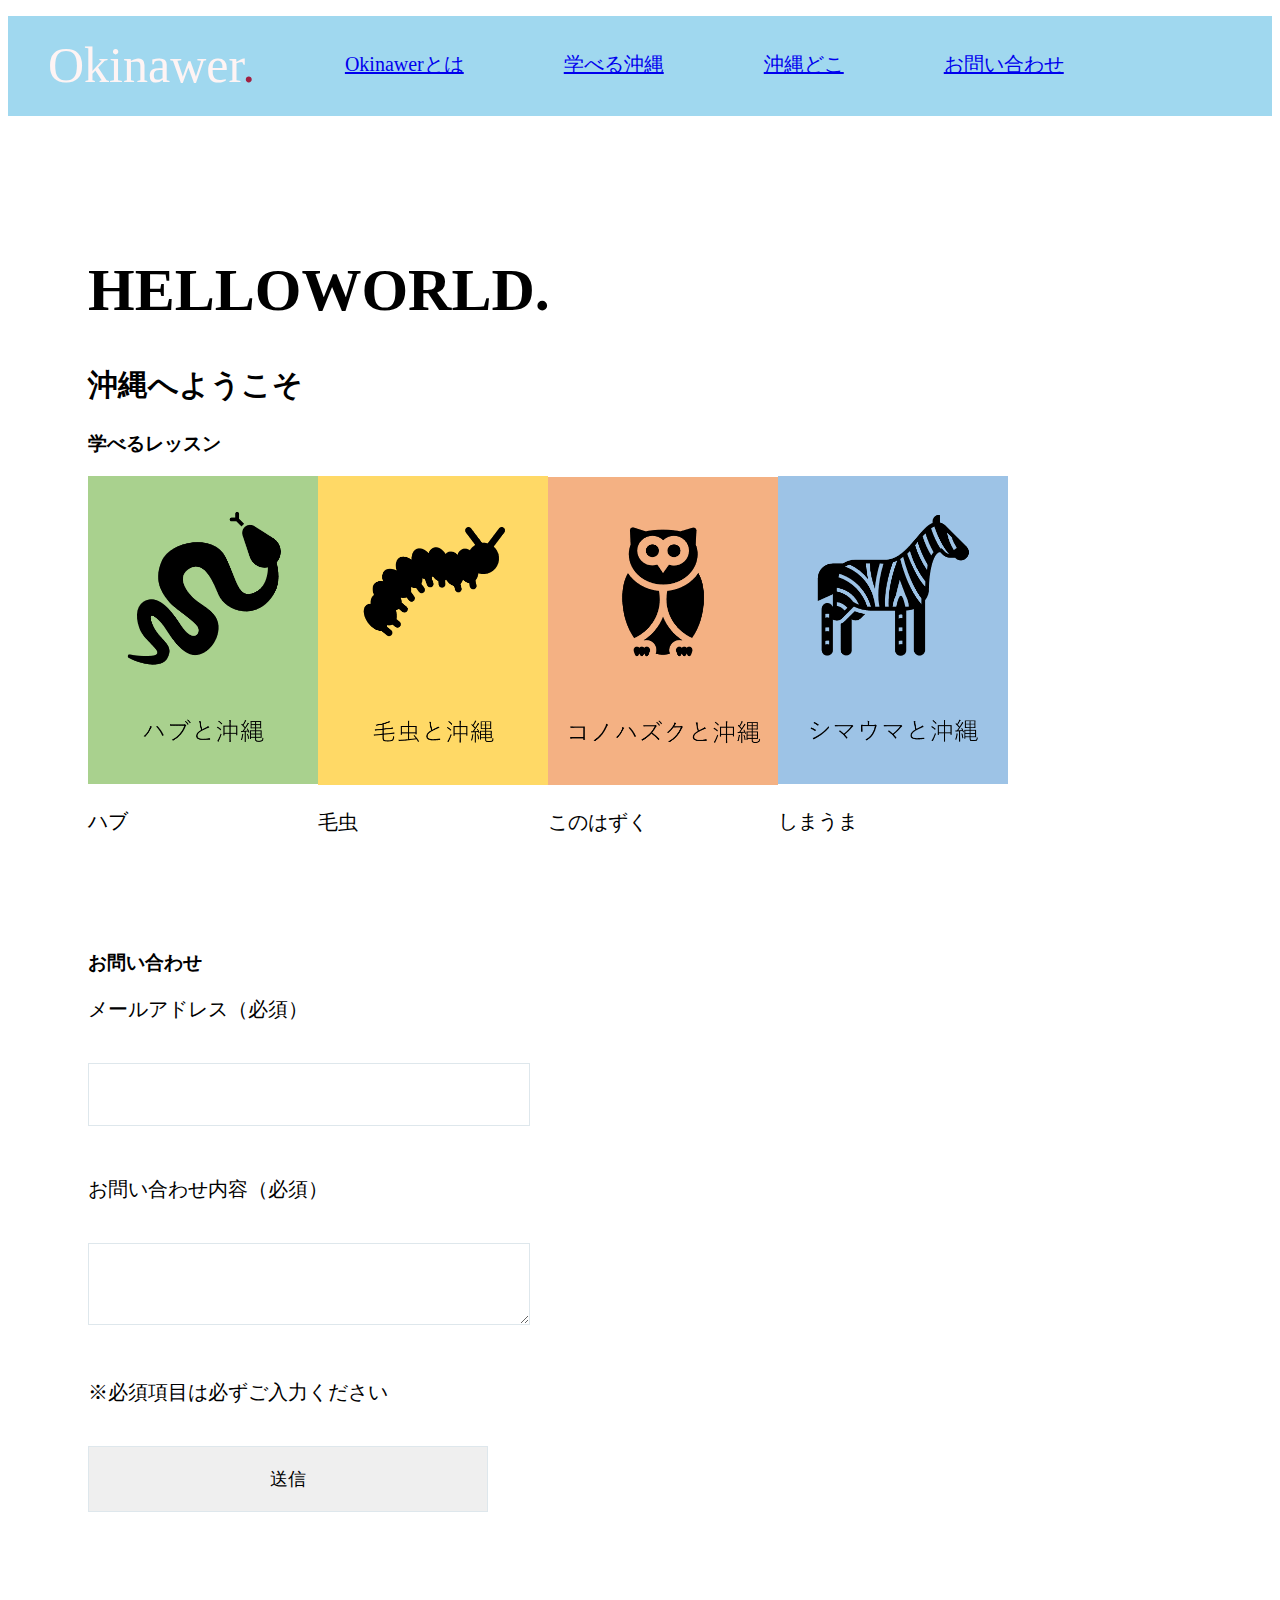
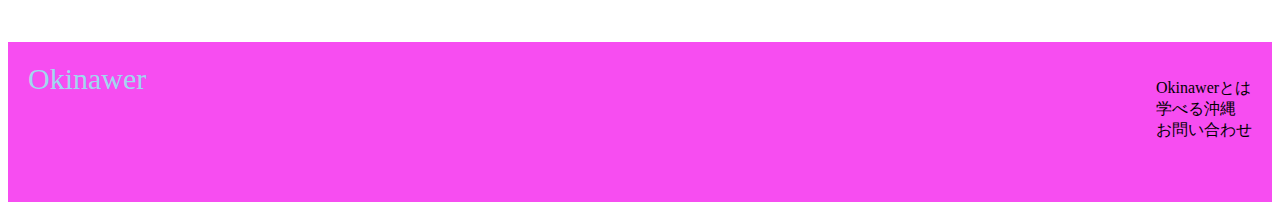
<file: index.html>
<!DOCTYPE html>
<html>
<head>
	<meta charset="utf-8">

	<title>Okinawer</title>
	<link rel="stylesheet" type="text/css" href="css/index.css">
</head>


<body>

	<div class="header">
		
		<div class="header-logo">Okinawer<span>.</span></div>

		
			<ul class="header-list">
				<li><a href="Okinawertoha.html">Okinawerとは</a></li>
				<li><a href="manabuokinawa.html">学べる沖縄</a></li>
				<li><a href="okinawadoko.html">沖縄どこ</a></li>
				<li><a href="otoiawase">お問い合わせ</a></li>
			</ul>

		
	</div>
	<div class="main">
		<div class="copy-container">
			<h1>HELLOWORLD<span>.</span></h1>
			<h2>沖縄へようこそ</h2>
		</div>


		<div class="contents">
			<h3>学べるレッスン</h3>

			<div class="contents-item">
				<img src="img/hebi.png">
				<p>ハブ</p>
			</div>

			<div class="contents-item">
				<img src="img/kemusi.png">
				<p>毛虫</p>
			</div>

			<div class="contents-item">
				<img src="img/mimizuku.png">
				<p>このはずく</p>
			</div>

			<div class="contents-item">
				<img src="img/simauma.png">
				<p>しまうま</p>
				
			</div>

		</div>

		<div class="contact-form">
			<h3 class="section-title">お問い合わせ</h3>
			<p>メールアドレス（必須）</p>
			<input>
			<p>お問い合わせ内容（必須）</p>
			<textarea></textarea>
			<p>※必須項目は必ずご入力ください</p>
			<input class="contact-submit" type="submit" value="送信">
		</div>

			</div>
	<div class="footer">
		<div class="footer-logo">Okinawer</div>
		
			<ul class="footer-list">
				<li>Okinawerとは</li>
				<li>学べる沖縄</li>
				<li>お問い合わせ</li>
			</ul>
		
	</div>

</body>

</html>
</file>
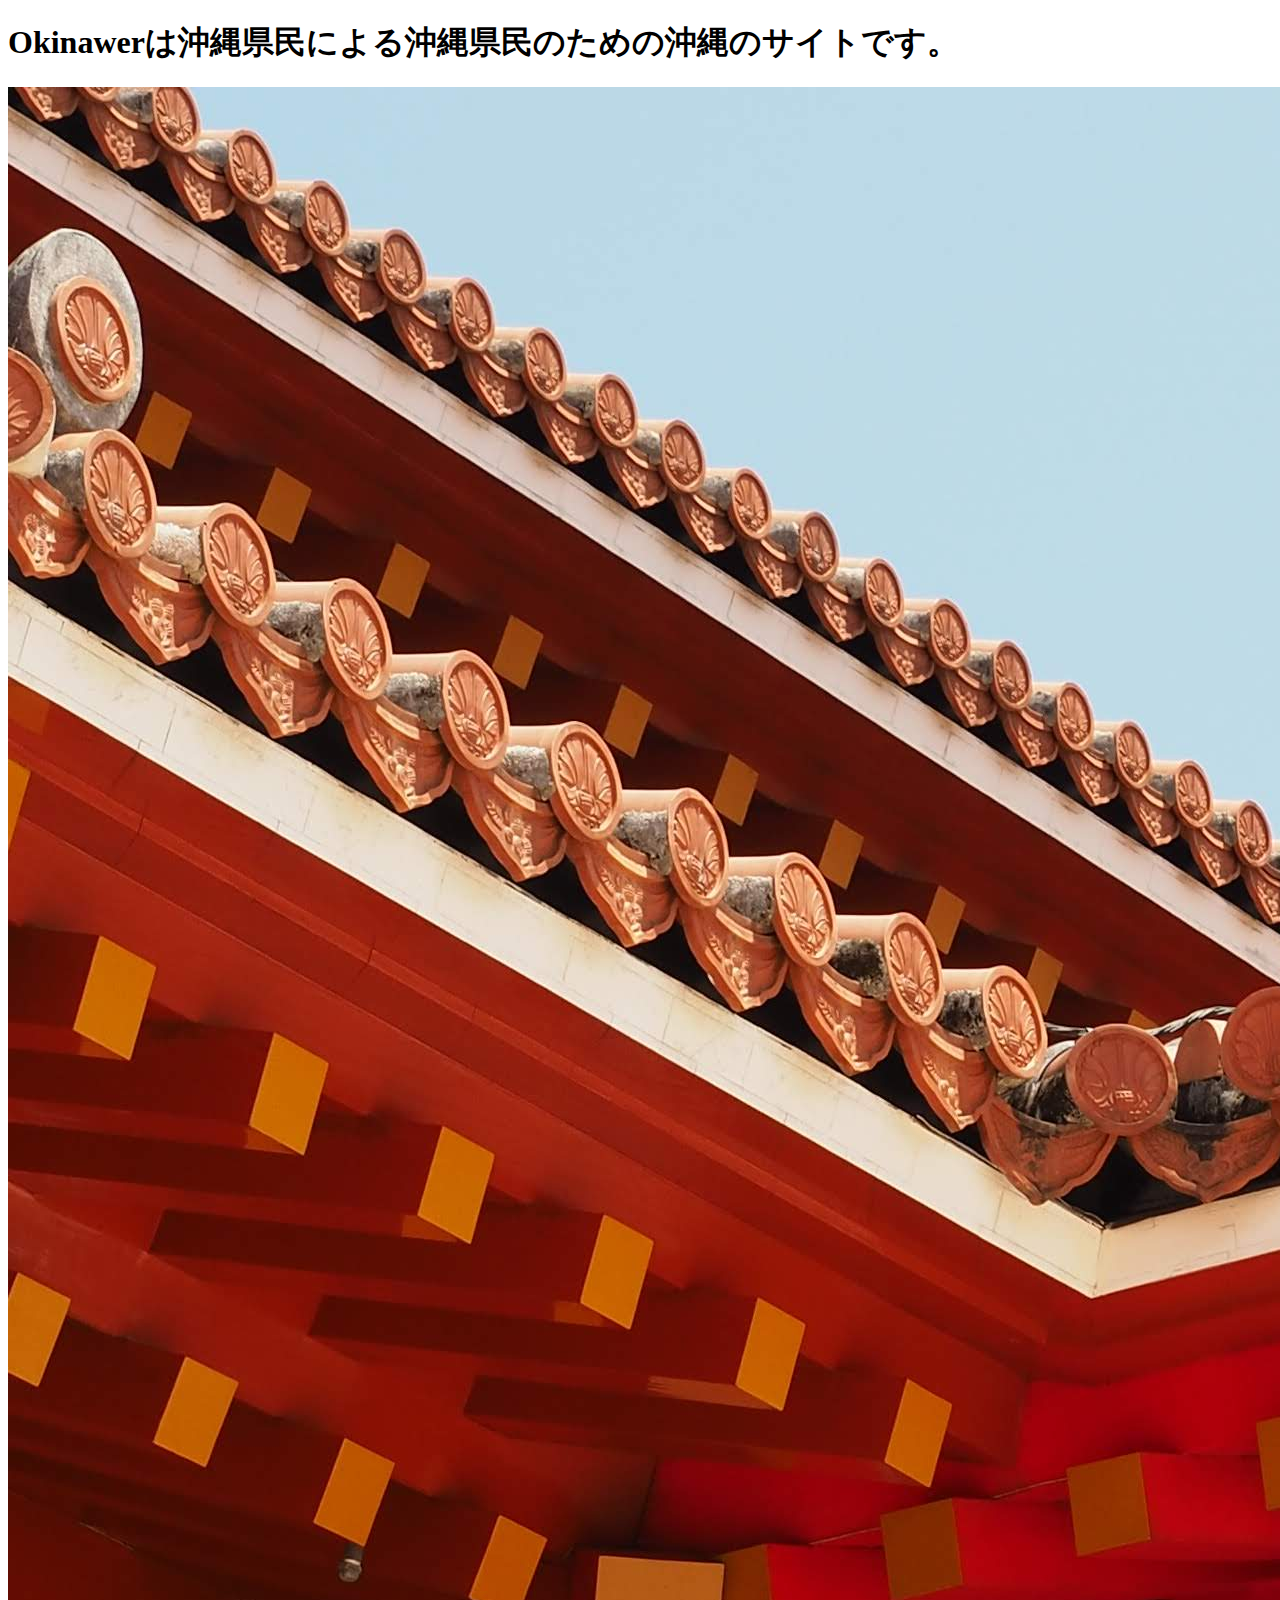
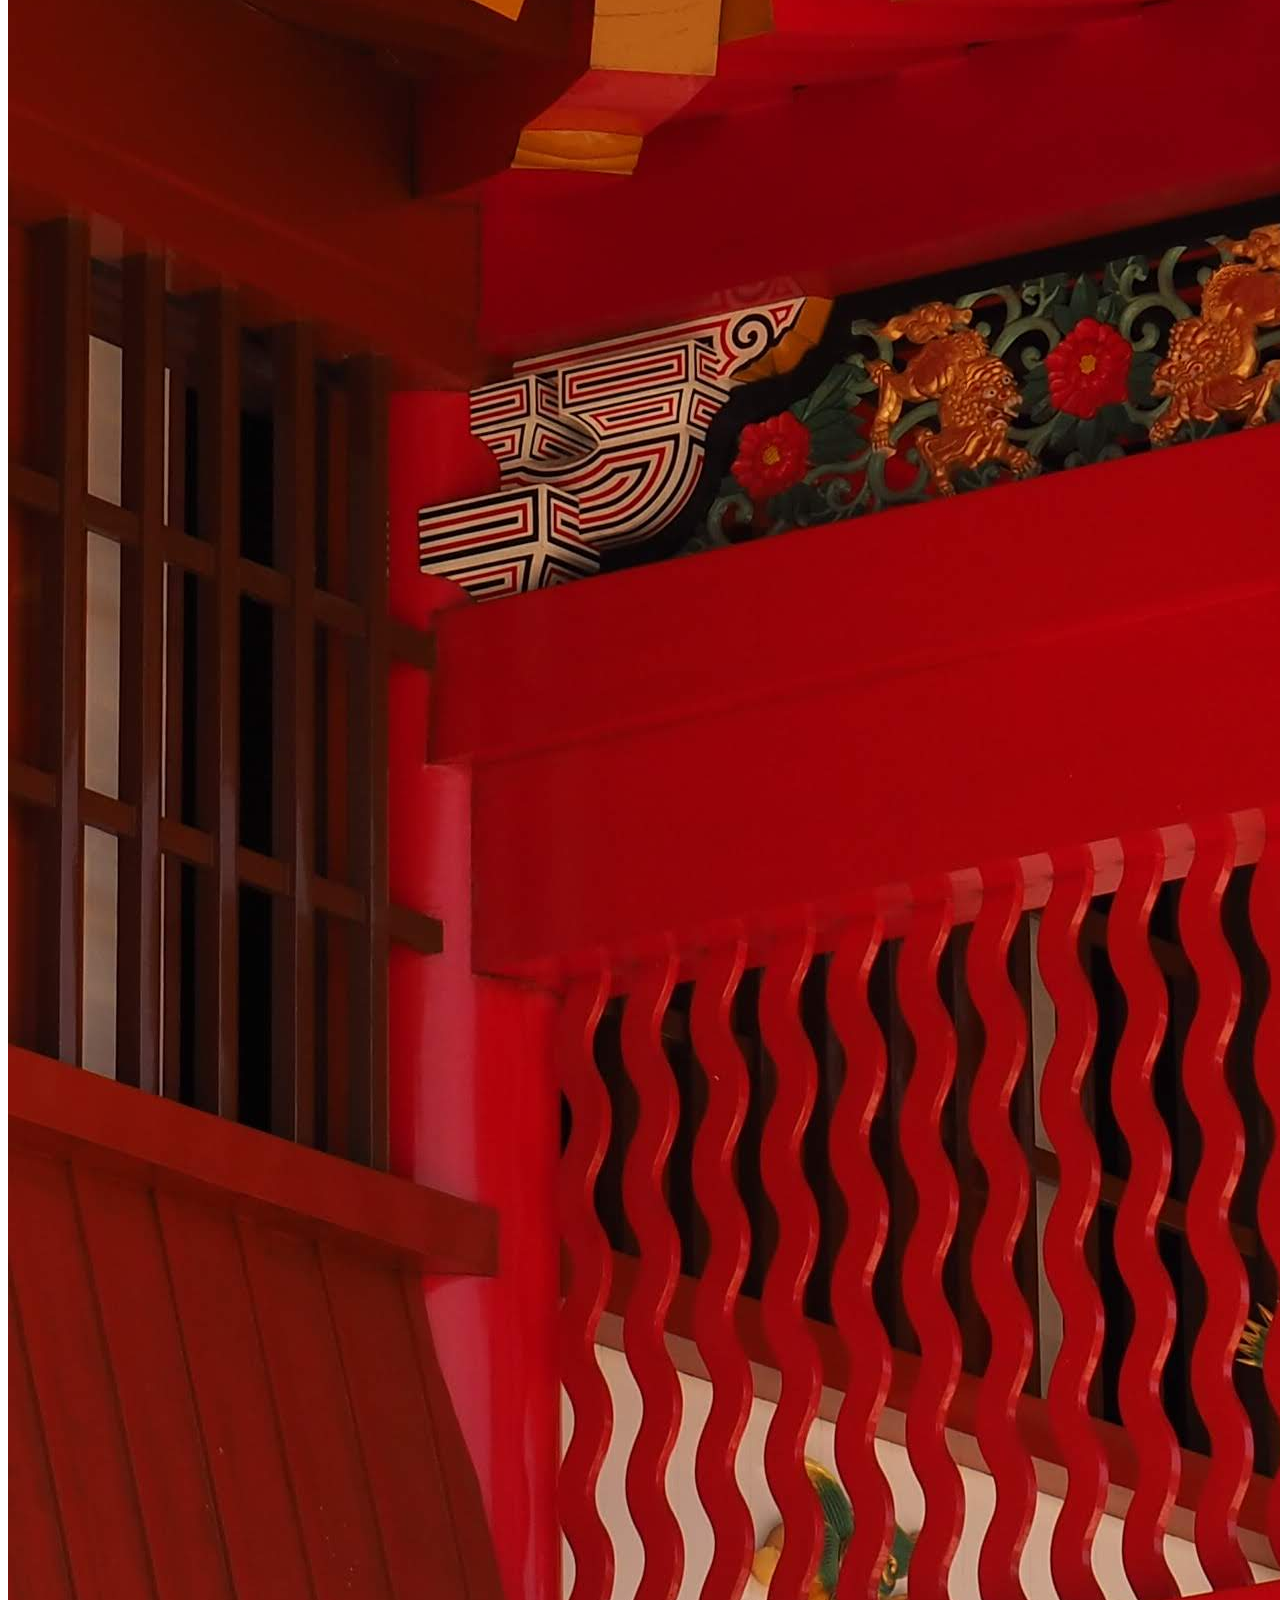
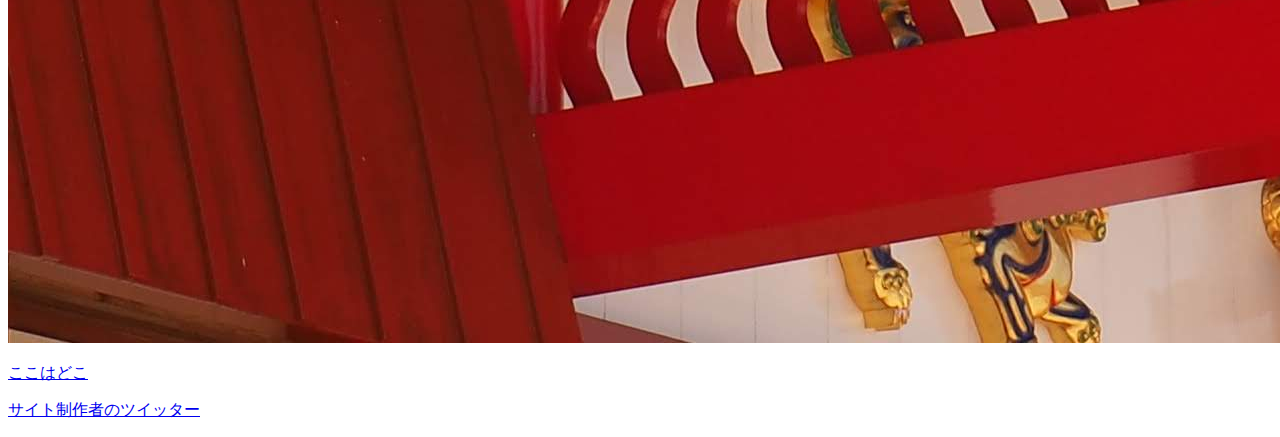
<file: kariokiba.html>
<!DOCTYPE html>
<html>
<head>
	<title></title>
</head>
<body>
<h1>Okinawerは沖縄県民による沖縄県民のための沖縄のサイトです。</h1>		
		<a href="http://oki-park.jp/shurijo/">
		<img src="img/syuriCastle.JPG"></a>

		<p><a href="kokohadoko.html">ここはどこ</a></p>

		<p><a href="https://twitter.com/10mabunga">サイト制作者のツイッター</a></p>
	</div>
</body>
</html>
</file>
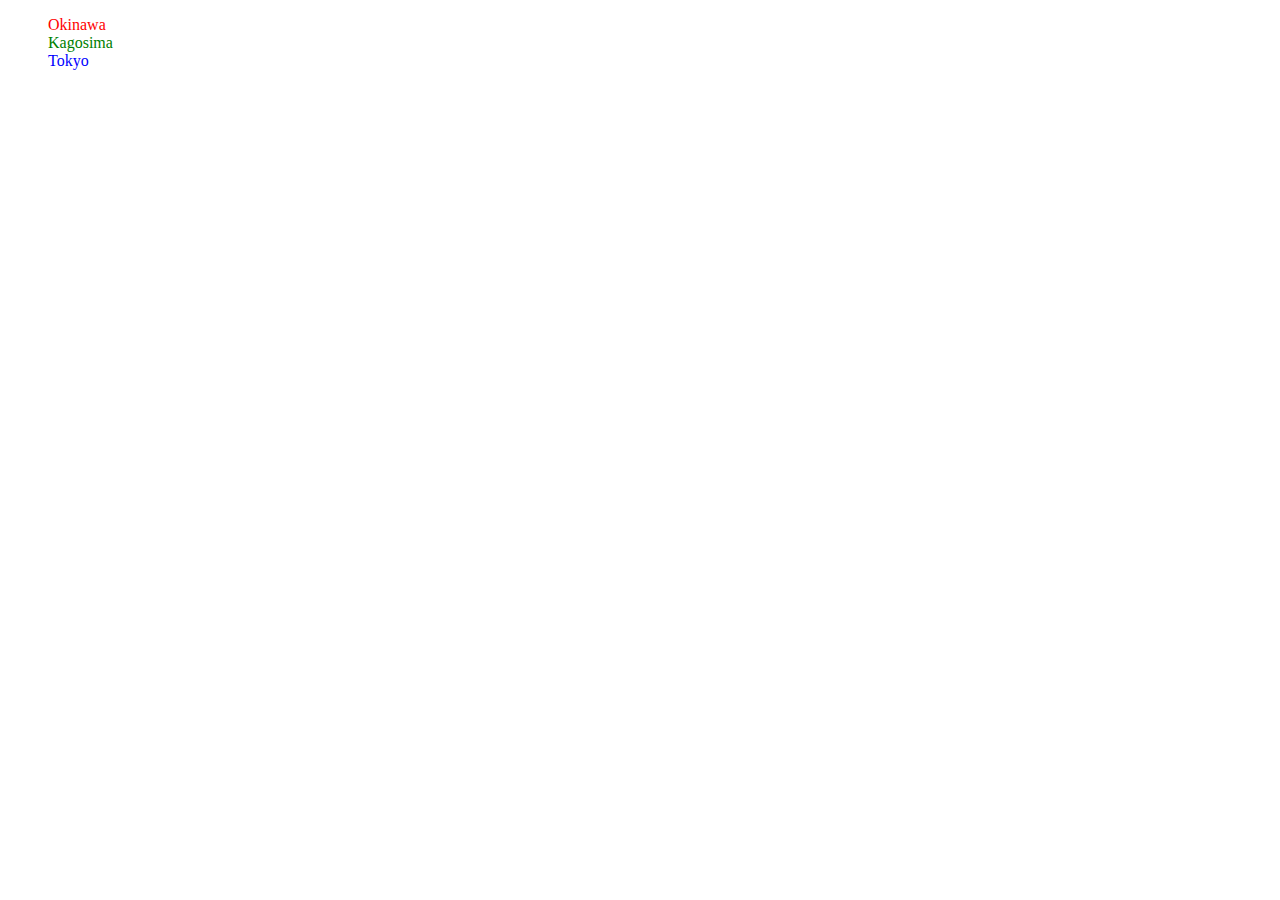
<file: kokohadoko.html>
<!DOCTYPE html>
<html>
<head>
	<title>kokohadoko</title>
	<link rel="stylesheet" type="text/css" href="css/kokohadoko.css">
</head>
<body>

	<ul>
		<li class="Okinawa">Okinawa</li>
		<li class="Kagosima">Kagosima</li>
		<li class="Tokyo">Tokyo</li>
	</ul>

</body>
</html>
</file>
<file: css/index.css>
p{
	font-size: 20px;
	font-family: sans-serif;
}

img{
	width: 230px;
}
li{
	list-style: none;
}

h1{
	font-size :20px;
}

.main{
	background-color: white ;
	padding: 100px 80px;
}

.header{
	background-color: #a0d8ef;
	height: 100px;

}

.header-list li{
	font-size: 20px;
	float:left;
	padding :35px 50px;
}

.header-logo{
	color: #fef4f4;
	font-size:50px;
	font-family: fantasy;
	float:left;
	padding:20px 40px;
}
.header-logo span{
	color: #a22041;
}

.footer{
	background-color: #f74df1;
	height: 120px;
	padding:20px;
}

.footer-list{
	float:right;
}

.footer-logo{
	float: left;
	font-size:30px;
	color: #a0d8ef;
font-family: fantasy;
}

.copy-container h1{
	font-size:60px;
}
.copy-container h2{
	font-size: 30px;
}
.contents{
	height: 500px;
}
.contents-item{
	float: left;
}
.contents-form{
	padding-top: 100px;
}

input,textarea{
	width: 400px;
	margin-top: 20px;
	margin-bottom: 30px;
	padding:20px;
	font-size:18px;
	border: 1px solid #dee7ec;
}
</file>
<file: css/kokohadoko.css>
.Okinawa {
	color: red;
}

.Kagosima{
	color: green;
}

.Tokyo{
	color: blue;
}

li{
	list-style: none;  /* リストの黒点の削除*/
}
</file>
